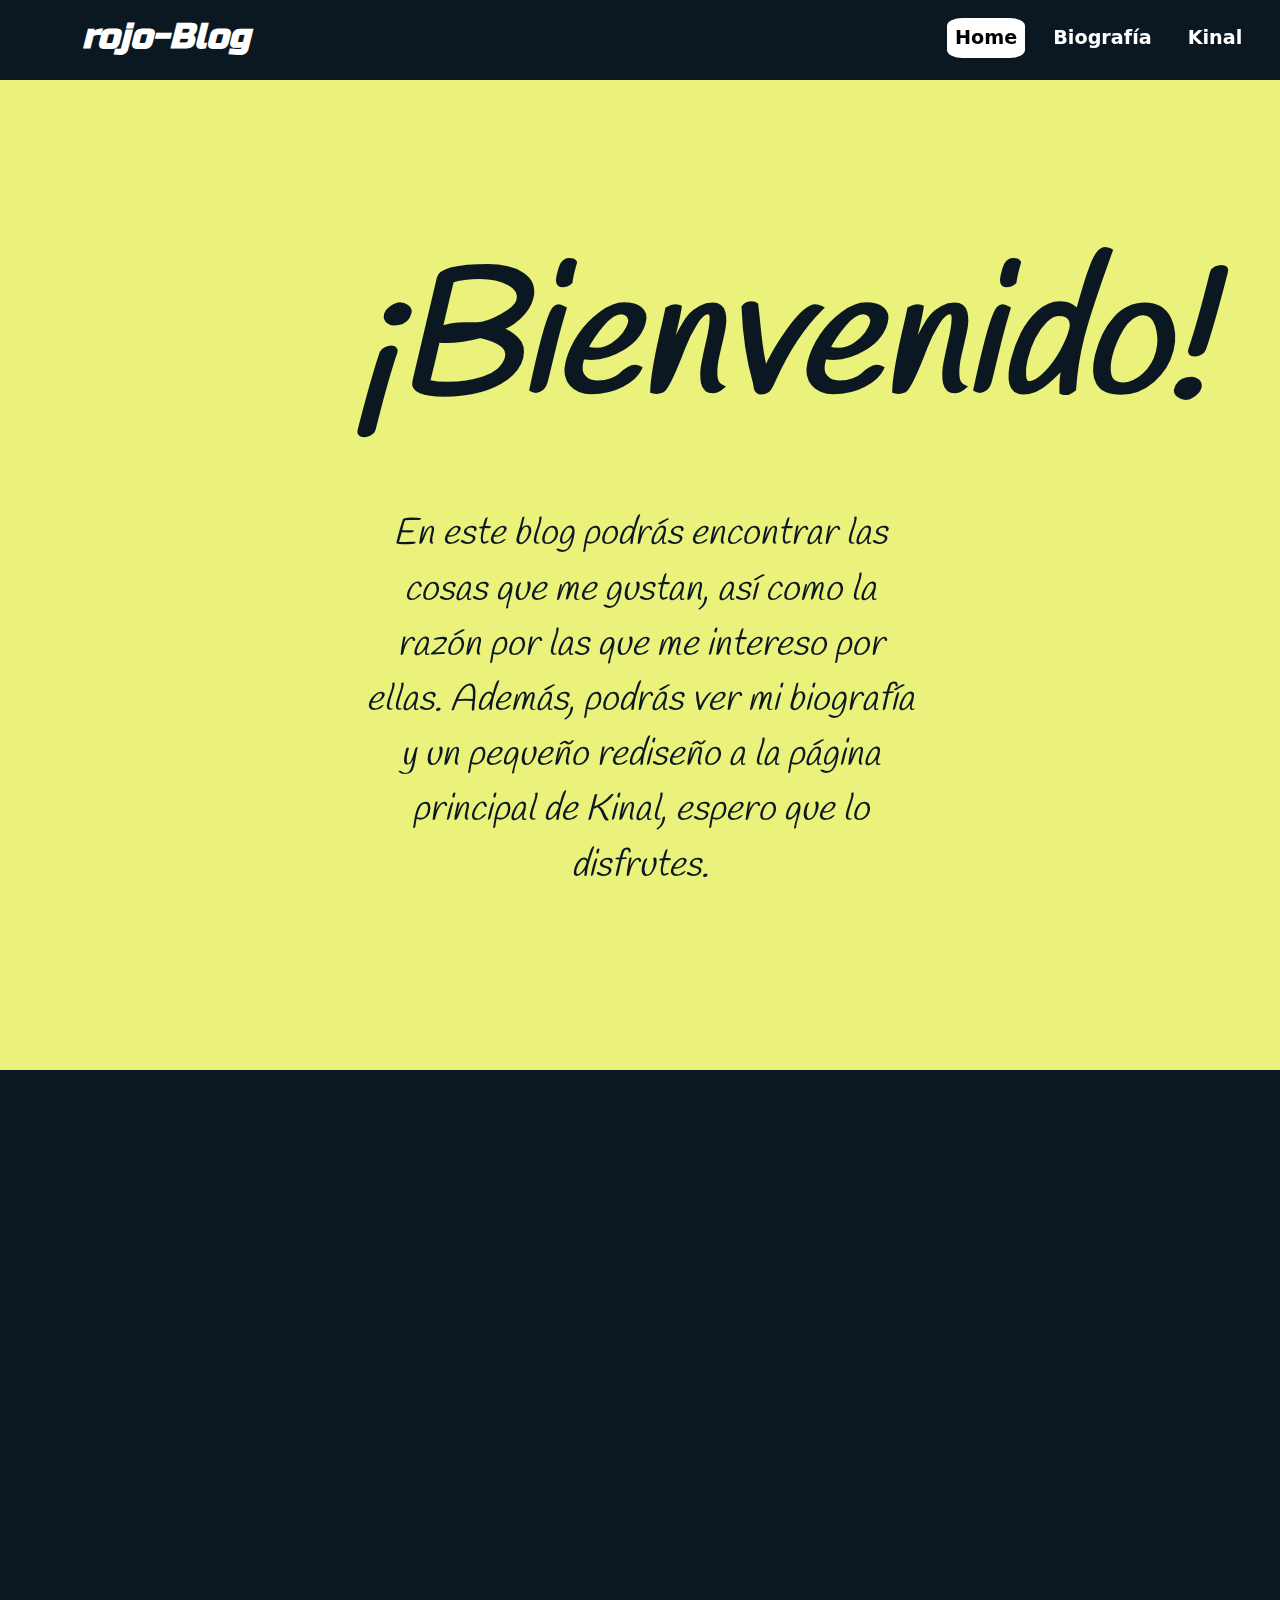
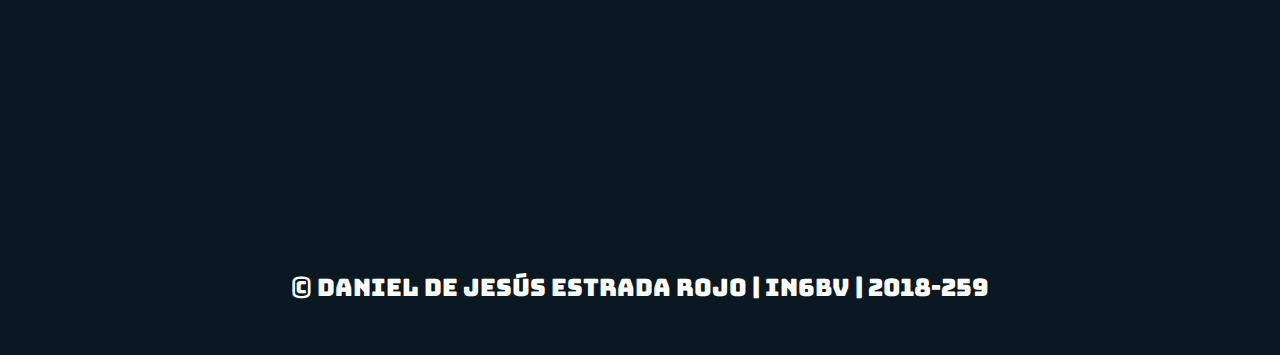
<file: index.html>
<!DOCTYPE html>
<html lang="es">

<head>
    <meta charset="UTF-8">
    <meta http-equiv="X-UA-Compatible" content="IE=edge">
    <meta name="viewport" content="width=device-width, initial-scale=1.0">
    <title>rojoBlog</title>
    <!--Hoja de estilos de bootstrap-->
    <link rel="stylesheet" href="./css/bootstrap.css">
    <!--Hoja de estilos para el index-->
    <link rel="stylesheet" href="./css/index.css">
    <!--CDN de librería aos para animaciones-->
    <link href="https://unpkg.com/aos@2.3.1/dist/aos.css" rel="stylesheet">
</head>

<body>
    <!--Cabecera que contiene el logo y el navbar-->
    <header class="header" data-aos="fade-down" data-aos-duration="700">
        <div class="container">
            <div class="row">
                <!--Logo-->
                <div class="col">
                    <h1 class="logo">rojo-Blog</h1>
                </div>
                <!--Navbar de Bootstrap-->
                <div class="col"  >
                    <nav class="navbar sticky-top navbar-expand-lg">
                        <div class="container-fluid">
                            <button class="navbar-toggler" type="button" data-bs-toggle="collapse"
                                data-bs-target="#navbarNav" aria-controls="navbarNav" aria-expanded="false"
                                aria-label="Toggle navigation">
                                <span class="navbar-toggler-icon"></span>
                            </button>
                            <div class="collapse navbar-collapse" id="navbarNav">

                                <ul class="navbar-nav">
                                    <li class="nav-item">
                                        <a class="nav-link active" aria-current="page" href="./index.html">Home</a>
                                    </li>
                                    <li class="nav-item">
                                        <a class="nav-link" href="biografia.html">Biografía</a>
                                    </li>
                                    <li class="nav-item">
                                        <a class="nav-link" href="kinal.html">Kinal</a>
                                    </li>
                                </ul>
                            </div>
                        </div>
                    </nav>
                </div>
            </div>
        </div>
    </header>
    <!--Sección de bienvenida principal.-->
    <div class="container-fluid">
        <div class="row">
            <section class="hero1">
                <!--Hero basado en ejemplos de la documentación de bootstrap-->
                <div class="position-relative overflow-hidden p-3 p-md-5
                        m-md-3 text-center ">
                    <div class="col-md-7 p-lg-5 mx-auto my-5">
                        <h1 class="display-4 " data-aos="fade-right" data-aos-duration="700">¡Bienvenido!</h1>
                        <p class="lead fw-normal" data-aos="fade-left" data-aos-duration="700">En este blog podrás
                            encontrar las cosas que me gustan, así como la
                            razón por las que me intereso por ellas. Además,
                            podrás ver mi biografía y un pequeño
                            rediseño a la página principal de Kinal, espero
                            que lo disfrutes.</p>
                    </div>
                    <div class="product-device shadow-sm d-none d-md-block"></div>
                    <div class="product-device product-device-2 shadow-sm
                            d-none d-md-block"></div>
                </div>
            </section>
        </div>
    </div>
    <!--Primera sección de cosas que me gustan haciendo uso de cards de bootstrap-->
    <div class="container-fluid">
        <div class="row">
            <section class="hero2">
                <!--Al usar 2 cards para toda la sección le asigné un col-6 para que sea igual el espacio de ambas columnas-->
                <div class="col-6 columna">
                    <!--Primera tarjeta-->
                    <div class="card mb-3" data-aos="flip-up" data-aos-duration="1000">
                            <div class=" row g-0">
                        <div class="col-md-4">
                            <img src="images/cubo.jpeg" class="img-fluid
                                        rounded-3 img-card imagen" alt="...">
                        </div>
                        <div class="col-md-8">
                            <div class="card-body">
                                <h5 class="card-title">SpeedCubing</h5>
                                <p class="card-text">Los cubos rubik
                                    forman parte de mi vida
                                    prácticamente desde mi
                                    primer año en kinal, 2018, que fue
                                    en cuando descubrí lo entretenido y
                                    adictivo que
                                    puede llegar a ser resolver el mismo
                                    puzzle una y otra vez, enfocándose
                                    en aprender
                                    nuevos métodos, algoritmos y
                                    descubriendo nuevas clases de
                                    puzzles del mismo tipo.
                                    Sin duda alguna ha sido algo muy
                                    importante en mi vida y me ha
                                    ayudado en muchos
                                    momentos de aburrimiento.
                                    Actualmente le dedico tiempo de
                                    camino al colegio, un
                                    aproximado de una hora al día.</p>
                                <br>
                                <p class="card-text">Siempre me ha
                                    llamado la atención mejorar mi
                                    tiempo con el método
                                    que conozco, esto lo hace más
                                    entretenido.</p>
                                <p class="card-text"><small class="text-muted">19/01/2023 -
                                        Daniel Rojo</small></p>
                            </div>
                        </div>
                    </div>
                </div>
        </div>
        <div class="col-6 columna">
            <!--Segunda tarjeta-->
            <div class="card mb-3" data-aos="flip-down" data-aos-duration="1000">
                <div class="row g-0">
                    <div class="col-md-4">
                        <img src="images/cultura.jpeg" class="img-fluid rounded-start imagen" id="cultura" alt="...">
                    </div>
                    <div class="col-md-8">
                        <div class="card-body">
                            <h5 class="card-title">Cultura Japonesa</h5>
                            <p class="card-text">Durante la pandemia
                                le dí una oportunidad a los
                                productos comerciales
                                japoneses como el manga, las series
                                de anime y también la cultura como
                                tal. Me dejó
                                bastante impresionado como un país
                                luego de un suceso como el de las ya
                                conocidas bombas
                                atómicas pudo levantarse de tal
                                manera hasta convertirse en una
                                potencia mundial. Cada
                                fin de semana procuro seguir
                                aprendiendo sobre el idioma japonés.</p>
                            <br>
                            <p class="card-text"> Los valores que se
                                enseñan y se practican en Japón
                                están a un nivel
                                completamente distinto del que se
                                tiene de este lado del mundo, cada
                                día intento
                                aprender a incorporar estas
                                características a mi vida personal.
                            </p>
                            <p class="card-text"><small class="text-muted">19/01/2023 -
                                    Daniel Rojo</small></p>
                        </div>
                    </div>
                </div>
            </div>
        </div>
        </section>
        <!--Segunda sección de cosas que me gustan usando otra card de bootstrap-->
        <div class="container-fluid">
            <div class="row">
                <section id="hero3">
                    <!--Al ser solo una tarjeta en esta sección, hago uso de un col-12 para que ocupe la totalidad de la fila.-->
                    <div class="col-12">
                        <!--Card grande-->
                        <div class="card mb-3 big-card software-card" data-aos="zoom-in" data-aos-duration="800">
                            <div class="row g-0">
                                <div class="col-md-4">
                                    <img src="images/computacion.jpeg" class="img-fluid rounded-start imagen"
                                        id="computacion" alt="...">
                                </div>
                                <div class="col-md-8">
                                    <div class="card-body">
                                        <h5 class="card-title">Software
                                            y Hardware</h5>
                                        <br>
                                        <p class="card-text
                                                    software-text">Desde que
                                            tengo memoria, me llamaron
                                            la atención las
                                            computadoras, el saber como
                                            funcionaban o el alcance que
                                            podrían tener en el futuro.
                                            Tanto la parte de hardware
                                            como la de software se me
                                            hace sumamente interesante y
                                            debido a esto elegí la
                                            carrera que estoy cursando
                                            en este momento.</p>
                                        <br>
                                        <p class="card-text
                                                    software-text">
                                            El hardware es la parte más
                                            vistosa en sí de una
                                            máquina, existen tantas
                                            torres, tantas tarjetas
                                            gráficas, tantos componentes
                                            que pueden crear un ensamble
                                            único. Canales de YouTube
                                            como el de <a href="https://www.youtube.com/@NateGentile7"
                                                target="_blank">Nate
                                                Gentile</a> me han
                                            enseñado muchas de las
                                            funcionalidades de cada
                                            componente que conforma una
                                            computadora y me hacen estar
                                            enterado de las novedades
                                            que hay en este mundo del
                                            hardware.
                                        </p>
                                        <br>
                                        <p class="card-text
                                                    software-text"> Por otra
                                            parte tenemos al software,
                                            que es la respuesta a mi
                                            pregunta sobre el
                                            funcionamiento de las
                                            computadoras, el aprender
                                            sobre sistemas operativos,
                                            lenguajes de programación,
                                            redes entre muchas otras
                                            partes esenciales del
                                            software provocaron una
                                            curiosidad que hoy en día
                                            sigue y sigue creciendo.
                                            Todo lo que sé me ha hecho
                                            darme cuenta que en realidad
                                            elegí bien mi carrera y me
                                            motiva a seguir aprendiendo
                                            día con día sobre la
                                            tecnología y las nuevas
                                            formas en las que se
                                            presenta en nuestras vidas.
                                        </p>
                                        <p class="card-text"><small class="text-muted">20/01/2023
                                                - Daniel Rojo</small></p>
                                    </div>
                                </div>
                            </div>
                        </div>
                    </div>
                </section>
            </div>
        </div>
        <!--Tercera sección de cosas que me gustan utilizando cards de bootstrap-->
        <div class="container-fluid">
            <div class="row">
                <section class="hero2">
                    <!--Al usar 2 cards para toda la sección le asigné un col-6 para que sea igual el espacio de ambas columnas-->
                    <div class="col-6 columna">
                        <!--Primera tarjeta-->
                        <div class="card mb-3" data-aos="flip-down" data-aos-duration="1000">
                                    <div class=" row g-0">
                            <div class="col-md-4">
                                <img src="images/csgo.png" class="img-fluid
                                                rounded-3 img-multiplayer imagen" alt="...">
                            </div>
                            <div class="col-md-8">
                                <div class="card-body">
                                    <h5 class="card-title">Videojuegos Multijugador</h5>
                                    <br>
                                    <p class="card-text">Los videojuegos siempre han formado parte importante de mi
                                        vida, me entretienen y me gusta poder mejorar mis habilidades y compararlas con
                                        la de otras personas a jugar en línea. Soy una persona muy competitiva y debido
                                        a esto juegos como <a href="https://playvalorant.com/en-us/">VALORANT</a> y como
                                        <a
                                            href="https://store.steampowered.com/app/730/CounterStrike_Global_Offensive/">CSGO</a>
                                        me han acompañado durante los ultimos años. Actualmente juego más a CSGO debido
                                        a limitaciones de hardware.
                                    </p>
                                    <br>
                                    <p class="card-text">Además también otros juegos como <a
                                            href="https://osu.ppy.sh/home">Osu!</a> también me gustan a pesar de no ser
                                        en su totalidad un multijugador. En la pandemia sobre todo se volvieron un
                                        pasatiempo bastante recurrente en mi vida.</p>
                                    <p class="card-text"><small class="text-muted">21/01/2023 -
                                            Daniel Rojo</small></p>
                                </div>
                            </div>
                        </div>
                    </div>
            </div>
            <div class="col-6 columna">
                <!--Segunda tarjeta-->
                <div class="card mb-3" data-aos="flip-up" data-aos-duration="1000">
                    <div class="row g-0">
                        <div class="col-md-4">
                            <img src="images/music.jpeg" class="img-fluid rounded-start imagen" id="musica"
                                alt="...">
                        </div>
                        <div class="col-md-8">
                            <div class="card-body">
                                <h5 class="card-title">Música</h5>
                                <p class="card-text">Sin música el mundo no sería igual, mis gustos musicales siempre
                                    han sido muy variados, yendo desde el rock y el metal hasta el rap y el pop. Como
                                    cualquier persona que conozco tengo una banda favorita que es <a
                                        href="https://www.youtube.com/channel/UCaisXKBdNOYqGr2qOXCLchQ">Iron Maiden</a>
                                    A la que escucho con gran frecuencia incluso al momento de estar realizando mis
                                    deberes. Muchas veces la música puede motivarnos o acompañarnos según el sentimiento
                                    en el que estemos envueltos en ese momento.</p>
                                <br>
                                <p class="card-text"> Me gustaría aprender sobre algún instrumento como el piano o la
                                    batería más adelante, en mi opninión son de los instrumentos con más versatilidad y
                                    formas de expresar distintos sentimientos.
                                </p>
                                <p class="card-text"><small class="text-muted">21/01/2023 -
                                        Daniel Rojo</small></p>
                            </div>
                        </div>
                    </div>
                </div>
            </div>
            </section>
        </div>
    </div>
    </div>
    </div>
    <div class="container-fluid pie-pagina">
        <div class="row">
            <footer class="pie-pagina">
                <p>&copy; Daniel de Jesús Estrada Rojo | IN6BV | 2018-259</p>
            </footer>
        </div>
    </div>

    <!--Script de Bootstrap-->
    <script src="./js/bootstrap.js"></script>
    <!--CDN de Javascript para agregar las animaciones de aos-->
    <script src="https://unpkg.com/aos@2.3.1/dist/aos.js"></script>
    <!--Inicialización de aos para animaciones-->
    <script>
        AOS.init();
      </script>
</body>

</html>
</file>
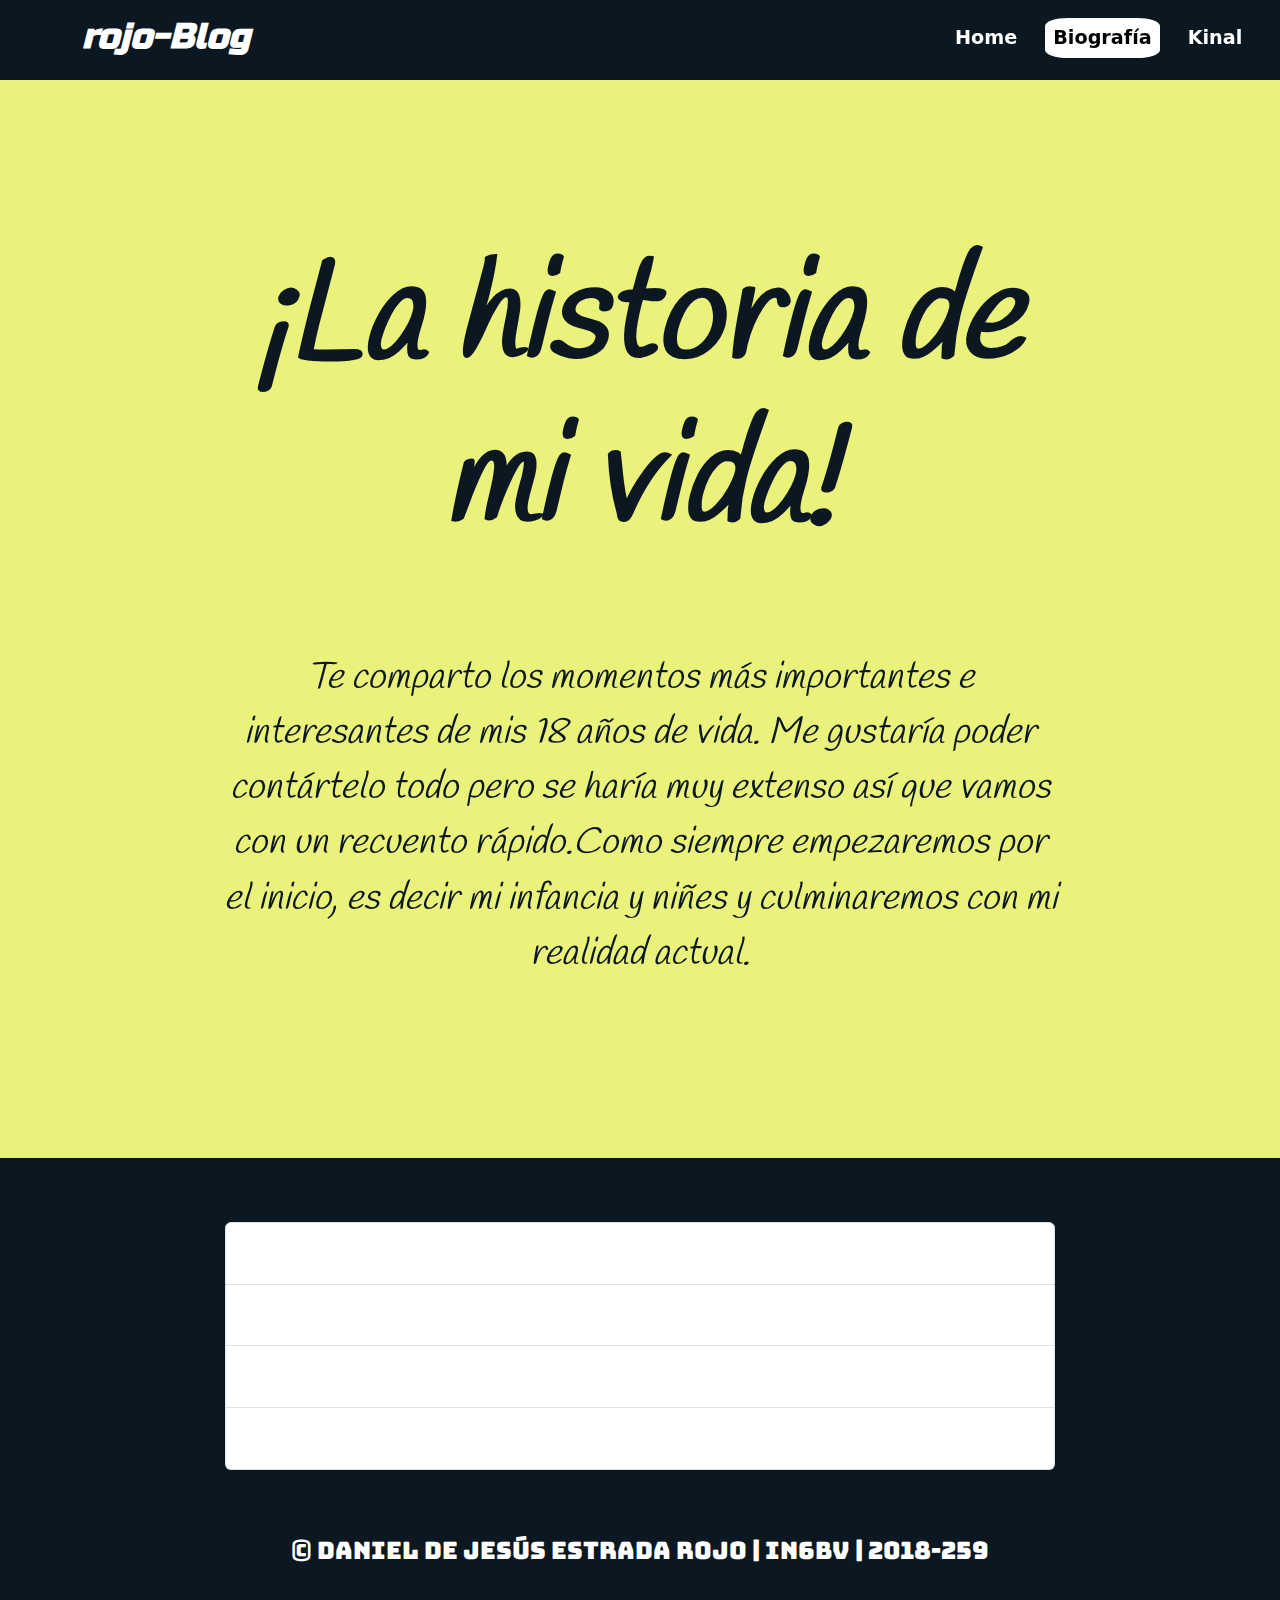
<file: biografia.html>
<!DOCTYPE html>
<html lang="es">

<head>
    <meta charset="UTF-8">
    <meta http-equiv="X-UA-Compatible" content="IE=edge">
    <meta name="viewport" content="width=device-width, initial-scale=1.0">
    <title>Autobiografía - rojoBlog</title>
    <!--Hoja de estilos de bootstrap-->
    <link rel="stylesheet" href="./css/bootstrap.css">
    <!--Hoja de estilos para el index-->
    <link rel="stylesheet" href="./css/index.css">
    <!--CDN de librería aos para animaciones-->
    <link href="https://unpkg.com/aos@2.3.1/dist/aos.css" rel="stylesheet">
</head>

<body>
    <header class="header" data-aos="fade-down" data-aos-duration="700">
        <div class="container">
            <div class="row">
                <!--Logo-->
                <div class="col">
                    <h1 class="logo">rojo-Blog</h1>
                </div>
                <!--Navbar de Bootstrap-->
                <div class="col">
                    <nav class="navbar sticky-top navbar-expand-lg">
                        <div class="container-fluid">
                            <button class="navbar-toggler" type="button" data-bs-toggle="collapse"
                                data-bs-target="#navbarNav" aria-controls="navbarNav" aria-expanded="false"
                                aria-label="Toggle navigation">
                                <span class="navbar-toggler-icon"></span>
                            </button>
                            <div class="collapse navbar-collapse" id="navbarNav">

                                <ul class="navbar-nav">
                                    <li class="nav-item">
                                        <a class="nav-link " aria-current="page" href="index.html">Home</a>
                                    </li>
                                    <li class="nav-item">
                                        <a class="nav-link active" href="biografia.html">Biografía</a>
                                    </li>
                                    <li class="nav-item">
                                        <a class="nav-link" href="kinal.html">Kinal</a>
                                    </li>
                                </ul>
                            </div>
                        </div>
                    </nav>
                </div>
            </div>
        </div>
    </header>

    <div class="container-fluid">
        <div class="row">
            <section class="hero1 hero-bio">
                <!--Hero basado en ejemplos de la documentación de bootstrap-->
                <div class="position-relative overflow-hidden p-3 p-md-5
                        m-md-3 text-center ">
                    <div class="col-md-10 p-lg-5 mx-auto my-5">
                        <h1 class="display-2 " data-aos="fade-right" data-aos-duration="700">¡La historia de mi vida!
                        </h1>
                        <p class="lead fw-normal" data-aos="fade-left" data-aos-duration="700">Te comparto los momentos
                            más importantes e interesantes de mis 18 años de vida. Me gustaría poder contártelo todo
                            pero se haría muy extenso así que vamos con un recuento rápido.Como siempre empezaremos por
                            el inicio, es decir mi infancia y niñes y culminaremos con mi realidad actual.</p>
                    </div>
                    <div class="product-device shadow-sm d-none d-md-block"></div>
                    <div class="product-device product-device-2 shadow-sm
                            d-none d-md-block"></div>
                </div>
            </section>
        </div>
    </div>

    <div class="container-fluid" id="autobiografia">
        <div class="row align-items-center">
            <!--Acordion-->
            <div class="offset-lg-2 col-lg-8" >
                <div class="accordion" id="accordionExample">
                    <div class="accordion-item">
                      <h2 class="accordion-header" id="headingOne">
                        <button class="accordion-button collapsed" type="button" data-bs-toggle="collapse" data-bs-target="#collapseOne" aria-expanded="false" aria-controls="collapseOne" data-aos="fade-right" data-aos-duration="2000">
                          Primeros años de vida (0-4)
                        </button>
                      </h2>
                      <div id="collapseOne" class="accordion-collapse collapse" aria-labelledby="headingOne" data-bs-parent="#accordionExample">
                        <div class="accordion-body">
                          <strong>Nací el 5 de Diciembre de 2004.</strong> En el Instituto Guatemalteco de Seguridad Social (IGGS) ubicado en la Zona 6. Durante mis primeros 2 años de vida, permanecí junto a mis padres y mis dos hermanos mayores, Raul y David, quienes desde siempre han sido para mi una figura paterna y un apoyo bastante grande en mi vida. <br>Por las circunstancias que se estaban dando en la familia mientras yo tenía 2 años se decidió que junto a mi mamá, Sally, y mis hermanos viviríamos en una zona distinta al de mi papá. Esto sin duda fue un cambio bastante grande, del que yo no tengo memoria debido a mi corta edad. Mi hermano mayor fue quien por muchos años se hizo cargo de nosotros para poder brindarnos el pan diario y todas las necesidades básicas. <br> A los 4 años de edad ingresé a la Escuela Oficial de Párvulos Federico Froebel, en donde aprendería como cualquier niño lo más básico que se necesita para llegar a la primaria.
                        </div>
                      </div>
                    </div>
                    <div class="accordion-item">
                      <h2 class="accordion-header" id="headingTwo">
                        <button class="accordion-button collapsed" type="button" data-bs-toggle="collapse" data-bs-target="#collapseTwo" aria-expanded="false" aria-controls="collapseTwo" data-aos="fade-left" data-aos-duration="2000"> 
                          Niñez y preadolescencia (5-12)
                        </button>
                      </h2>
                      <div id="collapseTwo" class="accordion-collapse collapse" aria-labelledby="headingTwo" data-bs-parent="#accordionExample">
                        <div class="accordion-body">
                          Este es uno de los periodos que más recuerdo de mi vida, debido a qué fue donde conocí a muchos de los que hoy en día siguen siendo amigos cercanos y de confianza. También porque en esta etapa descubriría mi afición por el ajedrez la cual me llevo incluso a participar en un torneo intercolegial en el cual conseguí el tercer lugar. Mis estudios de primaria los realicé en la Escuela Oficial Urbana Mixta José Francisco de Cordoba. <br> En cuanto a rendimiento académico siempre me fue bien y pude aprovechar las oportunidades para aprender lo necesario. En ese establecimiento fue donde comencé a notar que mi personalidad era demasiado introvertida y que debía comenzar a cambiar por mi propio bien, y fue entonces cuando comencé a hacer pequeños cambios en mi forma de ser que me llevaron a tener bastantes amigos y que se me conociera por ser alguien capaz de trabajar en equipo y de llevarse bien con los demás. <br> En cuanto al ámbito familiar la situación fue dura, nunca nos faltó lo necesario, pero si fue un lapso de tiempo durante el cual nos encontrábamos en una inestabilidad económica. Seguía siendo mi hermano mayor quien aportaba el dinero a la casa, mientras mi hermano mediano estaba estudiando la carrera de informática en Kinal. Donde posteriormente se graduaría y comenzaría a ser un segundo pilar para el hogar en cuanto a economía se refiere.
                        </div>
                      </div>
                    </div>
                    <div class="accordion-item">
                      <h2 class="accordion-header" id="headingThree">
                        <button class="accordion-button collapsed" type="button" data-bs-toggle="collapse" data-bs-target="#collapseThree" aria-expanded="false" aria-controls="collapseThree" data-aos="fade-right" data-aos-duration="2000">
                          Adolescencia (13 - 15)
                        </button>
                      </h2>
                      <div id="collapseThree" class="accordion-collapse collapse" aria-labelledby="headingThree" data-bs-parent="#accordionExample">
                        <div class="accordion-body">
                            En esta edad fue cuando entré en <strong>Kinal</strong> para primero básico. Comencé a adaptarme al hecho de lo estricto y también de que fuera un centro educativo solo para varones. Al principio adaptarse es un poco complicado debido a la diferencia que existe en el nivel de educación pero uno se va acostumbrando. Kinal sin duda alguna cambió mi vida y las de las personas que me rodean ya que a través de la educación y de las metas comencé a vivir valores que antes no hubiera imaginado que aplicaría a mi vida diaria. Durante segundo básico, cuando tenía 14 años de edad, comencé con mi catequesis de confirmación que sin duda fue un antes y un después en mi vida, por las personas que conocí y por mi propio encuentro con Dios. <br>
                            Académicamente la verdad no me fue nada mal, siempre aprobaba los cursos y tenía unas notas bastante decentes, tanto fue así que en primero y en segundo básico sería seleccionado para competir en la Olimpiada Nacional de Ciencias de la USAC, reprensentando a Kinal, la experiencia que obtuve no tiene precio y se podría decir que fue algo que marcó un antes y un después en mi vida y haría que me conocieran un poco más en el colegio.
                            <br>
                            En cuanto al ambiente en el hogar fue mejorando bastante, debido al trabajo de mi hermano mayor y de mi hermano mediano quien ya se estaba posicionando como un gran desarrolador. La situación fue para mejor en todo momento y nunca volvimos a la inestabilidad que teníamos en los años anteriores.
                        </div>
                      </div>
                    </div>
                    <div class="accordion-item">
                        <h2 class="accordion-header" id="headingFour">
                          <button class="accordion-button collapsed" type="button" data-bs-toggle="collapse" data-bs-target="#collapseFour" aria-expanded="false" aria-controls="collapseFour" data-aos="fade-left" data-aos-duration="2000">
                            Actualidad (16-18)
                          </button>
                        </h2>
                        <div id="collapseFour" class="accordion-collapse collapse" aria-labelledby="headingFour" data-bs-parent="#accordionExample">
                          <div class="accordion-body">
                            Decidí estudiar en Kinal la carrera técnica de <strong>perito en computación,</strong>  debido a mis gustos por las computadoras, el hardware y el software. Lastimosamente durante el primer año aún se vivía el auge del <strong>Covid-19,</strong> que estaba cobrando vidas a montones en el país y por lo tanto mi primer y la mitad de segundo año de carrera tuvieron que ser en línea. Pienso que si hubiese sido presencial hubiera adquirido más conociemientos de los que tengo actualmente. <br>Con ayuda de los profesores y compañeros logré aprender y comprender muchos conceptos esenciales para la carrera como lo es la lógica de programación que es indispensable. Recuerdo con especial cariño mi <strong>primer proyecto final de bimestre,</strong>  que fue realizado haciendo uso del lenguaje de programación Java, consistía en hacer cruds y tener distintos roles para una tienda de ropa. Fue la primera vez que pasé una semana metido en el mismo proyecto buscandole soluciones a los problemas así como formas de hacer que la interfaz no fuera desagradable para el usuario. Desde mi punto de vista la parte más difícil del desarrollo de software son las validaciones para que el programa pueda correr sin errores, ya que tenemos que anticiparnos a las posibles acciones del usuario. <br> <br>
                            Actualmente me encuentro en mi último año de carrera, con todo el ánimo de seguir adelante y de darlo todo para poder graduarme y conseguir una buena plaza laboral para comenzar a generar ingresos y ayudar a mi familia. Epero aprender mucho este año y llevarme un bonito recuerdo de cuando estudié durante 6 años en Kinal.
                          </div>
                        </div>
                      </div>
                  </div>
            </div>
        </div>

        <div class="container-fluid pie-pagina-autobiografia">
            <div class="row">
                <footer>
                    <p>&copy; Daniel de Jesús Estrada Rojo | IN6BV | 2018-259</p>
                </footer>
            </div>
        </div>

        <!--Script de Bootstrap-->
        <script src="./js/bootstrap.js"></script>
        <!--CDN de Javascript para agregar las animaciones de aos-->
        <script src="https://unpkg.com/aos@2.3.1/dist/aos.js"></script>
        <!--Inicialización de aos para animaciones-->
        <script>
            AOS.init();
        </script>
</body>

</html>
</file>
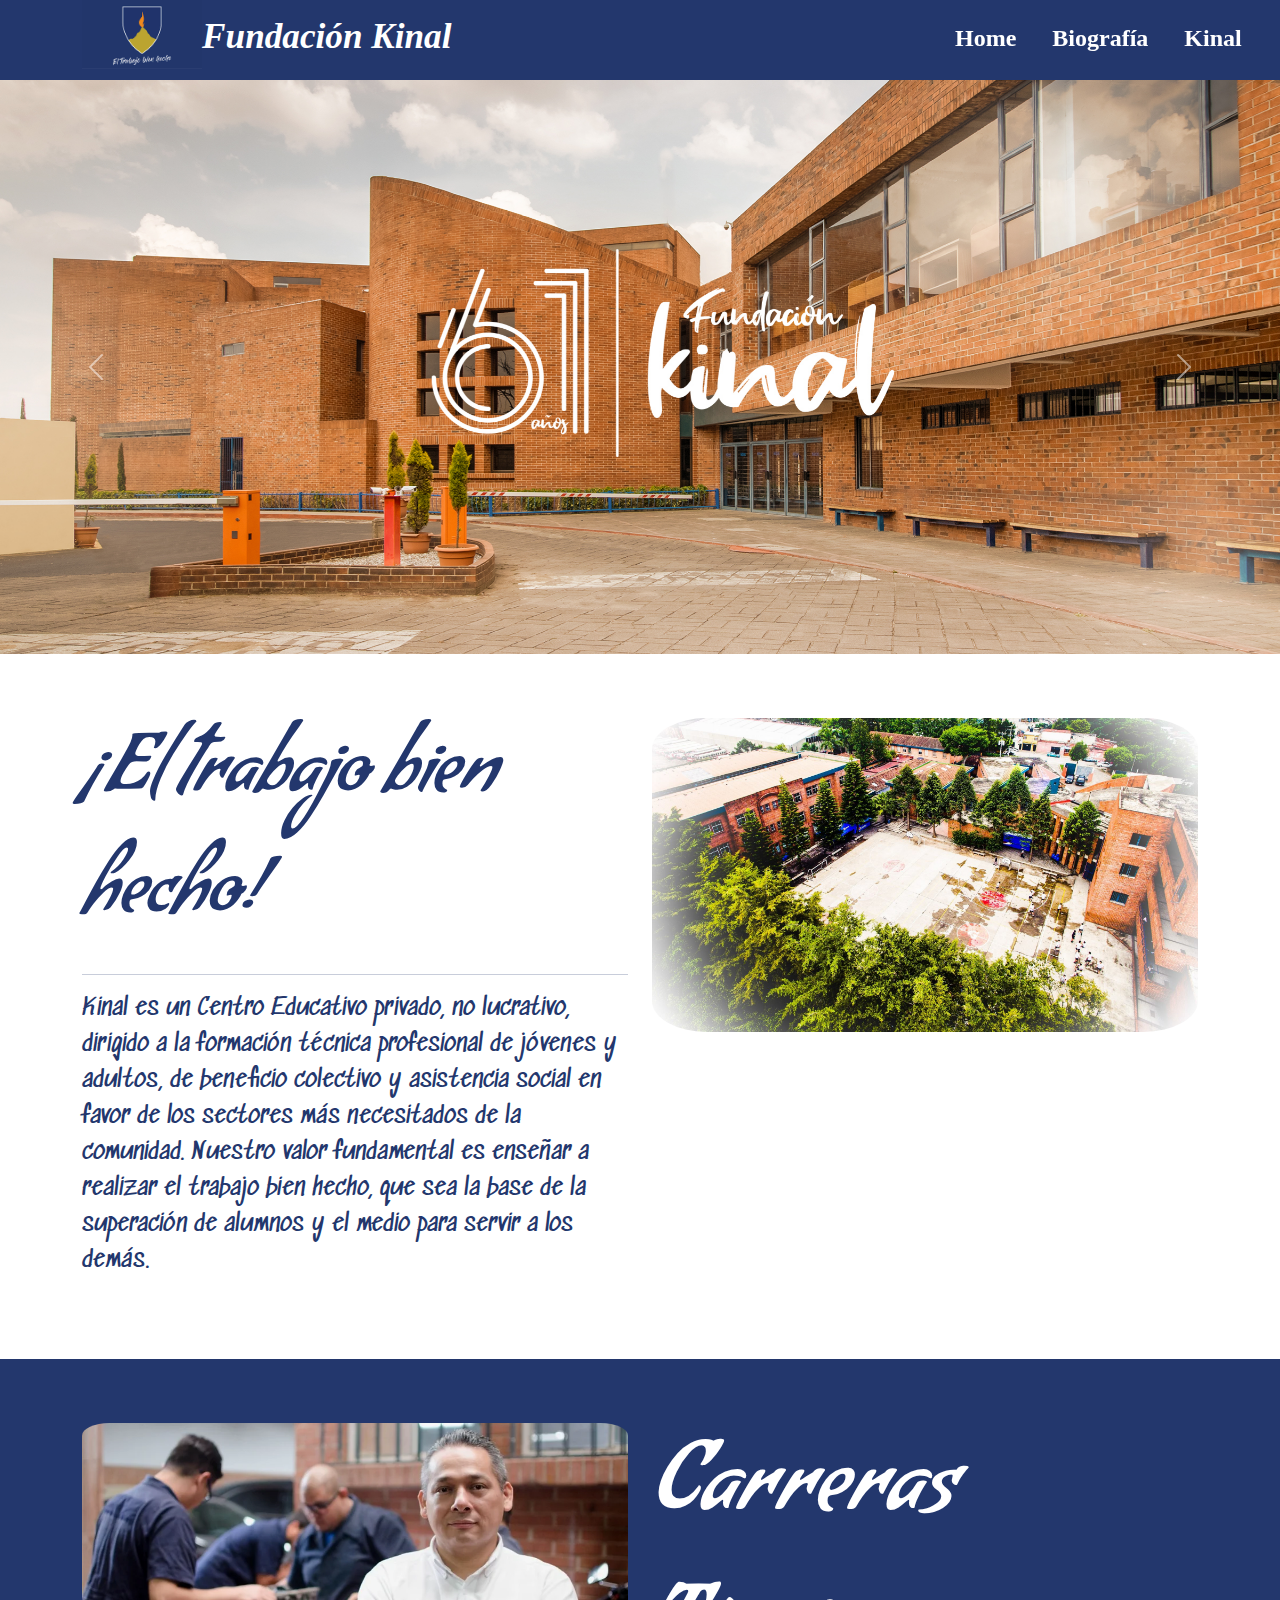
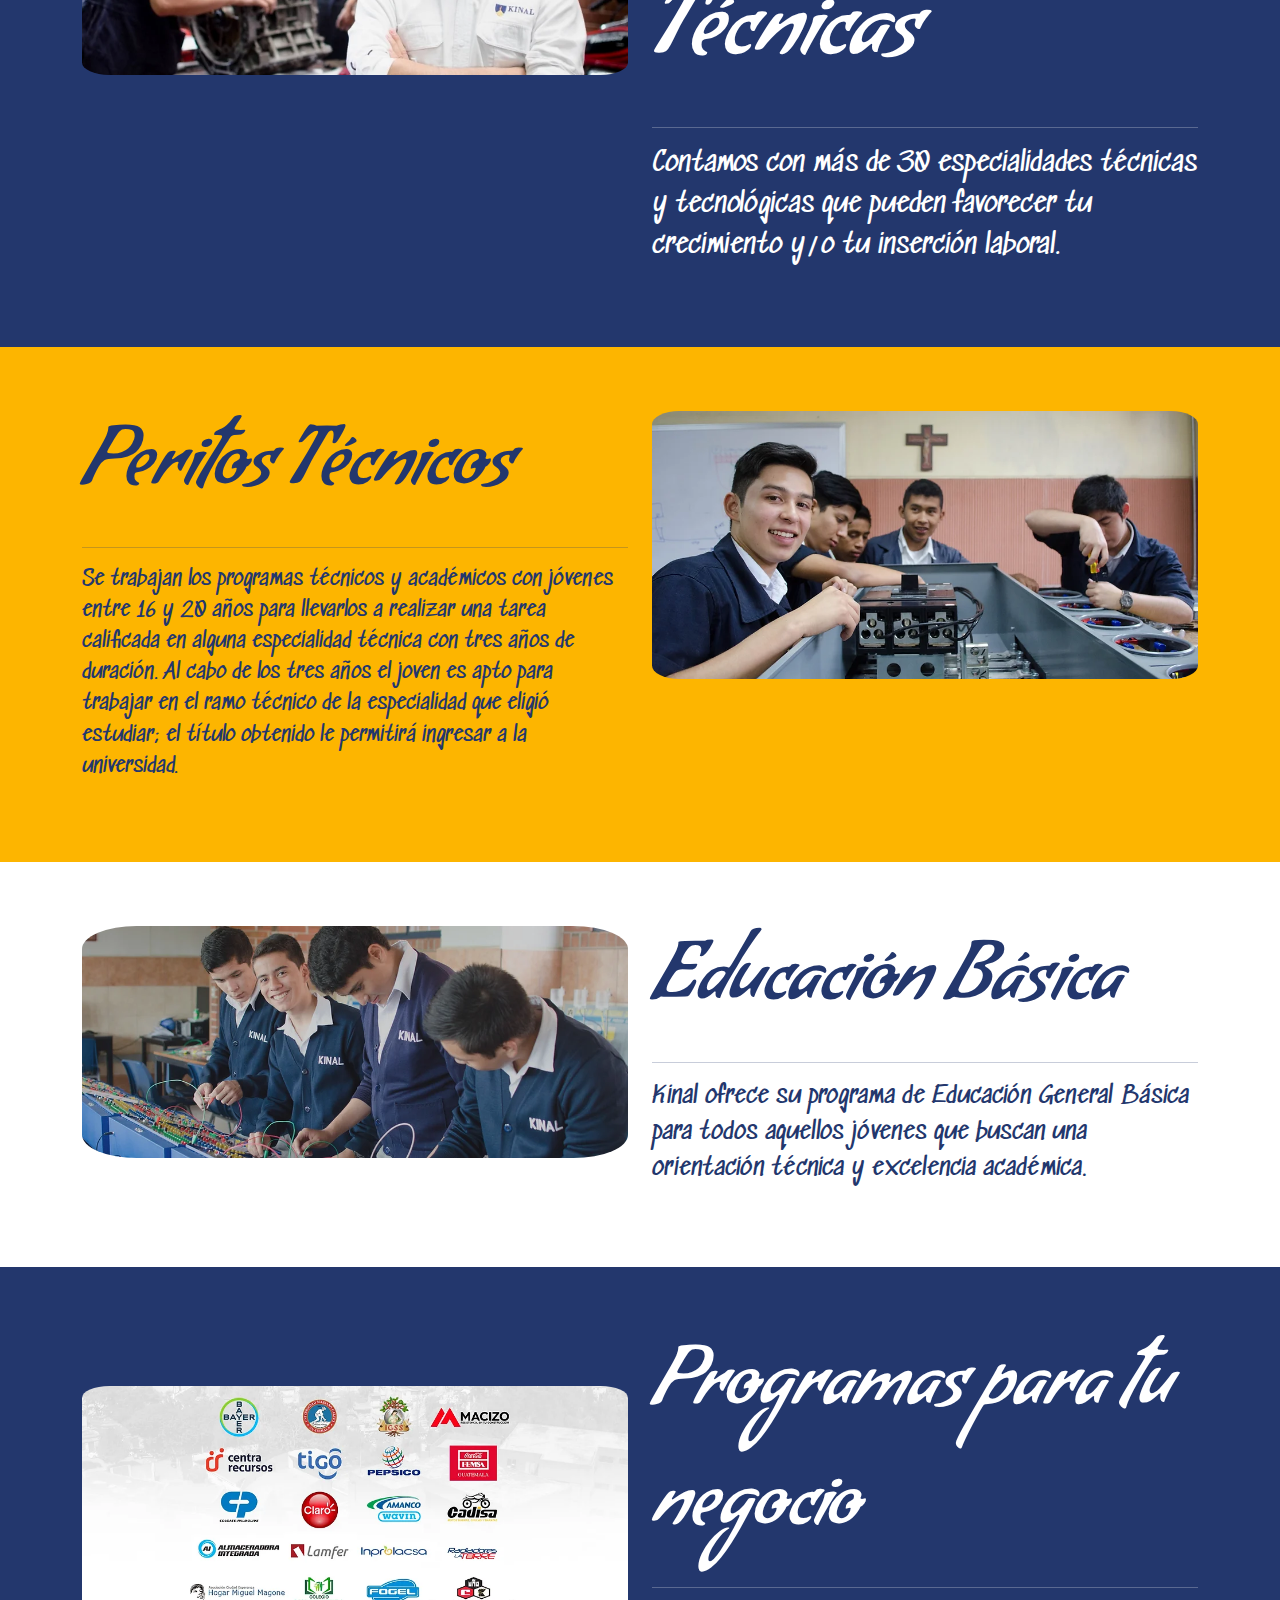
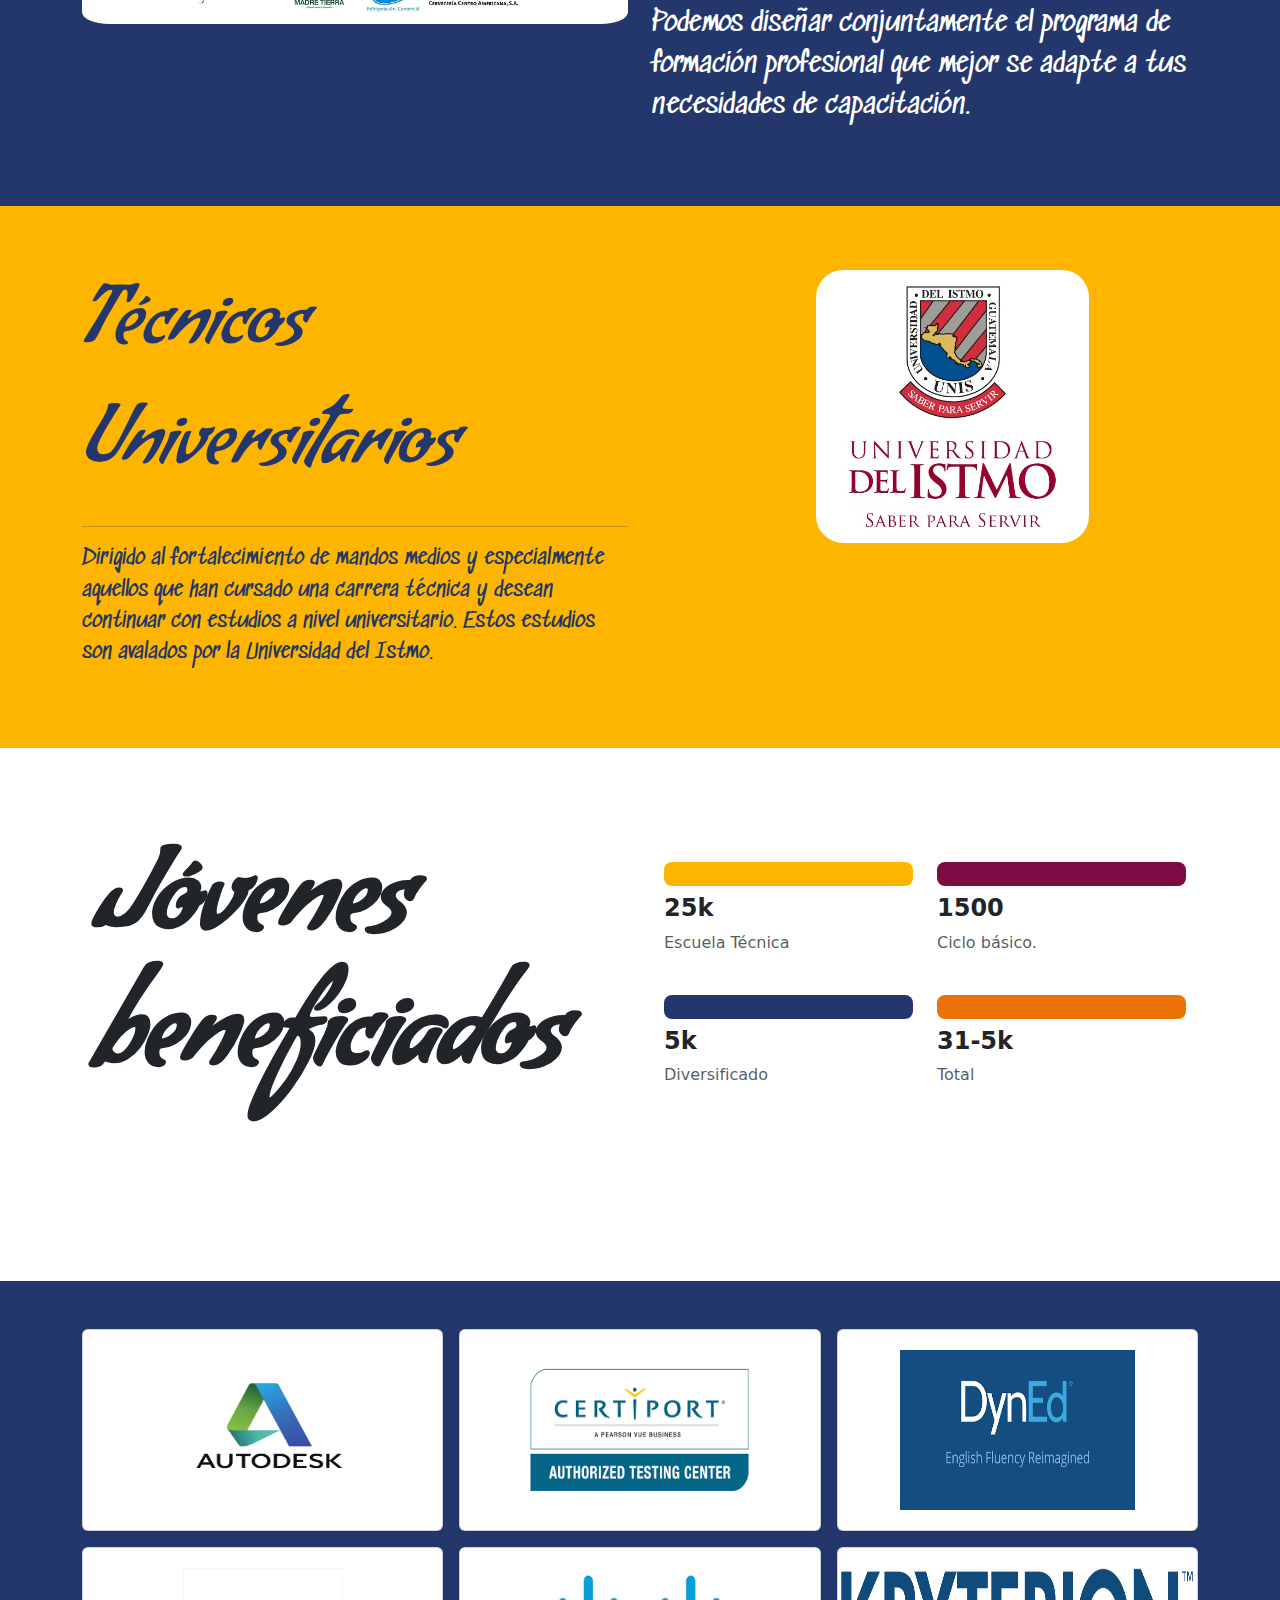
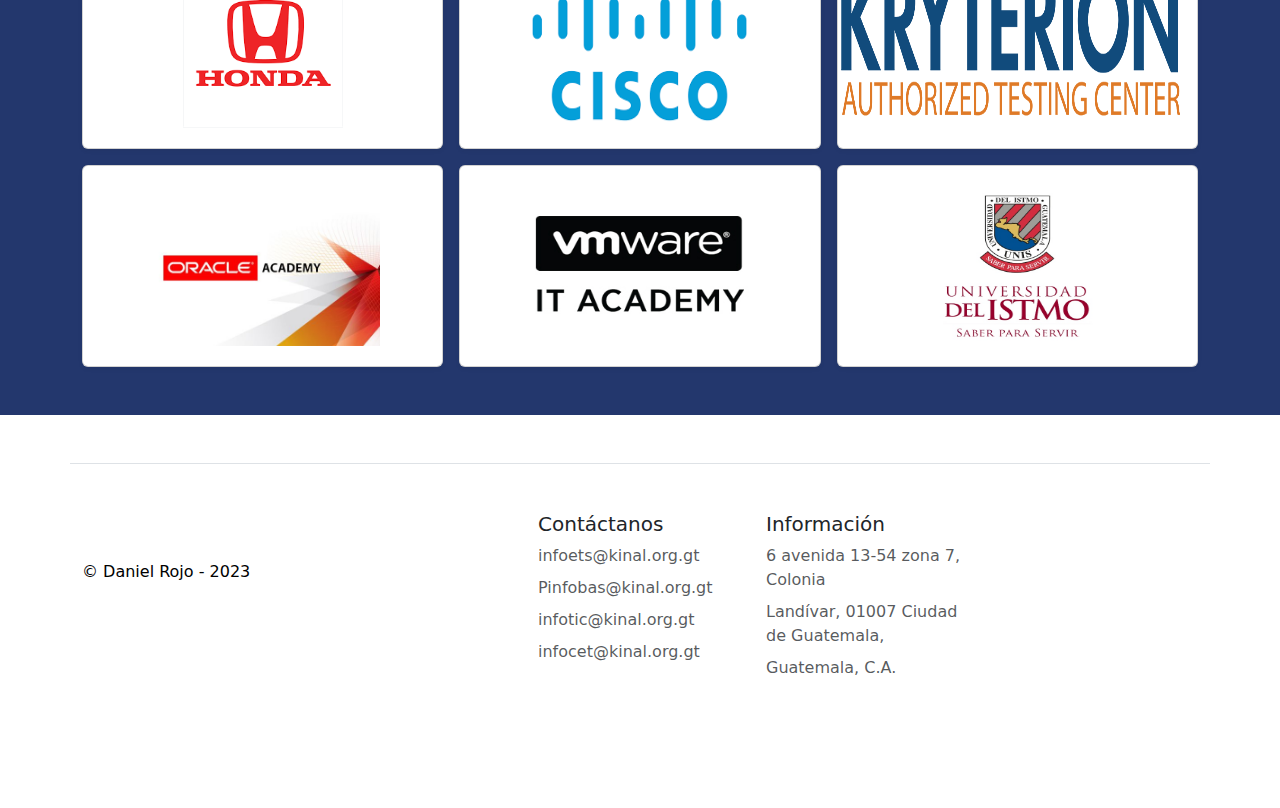
<file: kinal.html>
<!DOCTYPE html>
<html lang="es">

<head>
  <meta charset="UTF-8">
  <meta http-equiv="X-UA-Compatible" content="IE=edge">
  <meta name="viewport" content="width=device-width, initial-scale=1.0">
  <title>Fundación Kinal</title>
  <link rel="stylesheet" href="./css/bootstrap.css">
  <link rel="stylesheet" href="./css/kinal.css">
</head>

<body>
  <!--Navbar-->
  <header class="header" data-aos="fade-down" data-aos-duration="700">
    <div class="container">
      <div class="row">
        <!--Logo-->
        <div class="col col-logo">
          <img src="./images/kinal.png" alt="" id="logo-kinal">
          <h1 class="logo">Fundación Kinal</h1>
        </div>
        <!--Navbar de Bootstrap-->
        <div class="col">
          <nav class="navbar sticky-top navbar-expand-lg">
            <div class="container-fluid">
              <button class="navbar-toggler" type="button" data-bs-toggle="collapse" data-bs-target="#navbarNav"
                aria-controls="navbarNav" aria-expanded="false" aria-label="Toggle navigation">
                <span class="navbar-toggler-icon"></span>
              </button>
              <div class="collapse navbar-collapse" id="navbarNav">

                <ul class="navbar-nav">
                  <li class="nav-item">
                    <a class="nav-link" aria-current="page" href="./index.html">Home</a>
                  </li>
                  <li class="nav-item">
                    <a class="nav-link" href="biografia.html">Biografía</a>
                  </li>
                  <li class="nav-item activo">
                    <a class="nav-link " href="kinal.html">Kinal</a>
                  </li>
                </ul>
              </div>
            </div>
          </nav>
        </div>
      </div>
    </div>
  </header>

  <!--Carousel de Bootstrap-->
  <section id="carousel-kinal">
    <div id="carouselExample" class="carousel slide">
      <div class="carousel-inner">
        <div class="carousel-item active">
          <img src="/images/kinal2.jpg" class="d-block w-100 img-carousel" >
        </div>
        <div class="carousel-item">
          <img src="./images/kinal3.png" class="d-block w-100 img-carousel" >
        </div>
      </div>
      <button class="carousel-control-prev" type="button" data-bs-target="#carouselExample" data-bs-slide="prev">
        <span class="carousel-control-prev-icon" aria-hidden="true"></span>
        <span class="visually-hidden">Previous</span>
      </button>
      <button class="carousel-control-next" type="button" data-bs-target="#carouselExample" data-bs-slide="next">
        <span class="carousel-control-next-icon" aria-hidden="true"></span>
        <span class="visually-hidden">Next</span>
      </button>
    </div>
  </section>

  <section class="trabajo-bien-hecho">
    <div class="container">
      <div class="row">
        <div class="col-md-6 align-items-center">
          <div class="detail-box">
            <div class="custom_heading-container">
            </div>
            <p>
              ¡El trabajo bien hecho!
            </p>
            <hr>
            <p id="parrafo-trabajo">
              Kinal es un Centro Educativo privado, no lucrativo, dirigido a la formación técnica profesional de jóvenes y adultos, de beneficio colectivo y asistencia social en favor de los sectores más necesitados de la comunidad.
              Nuestro valor fundamental es enseñar a realizar el trabajo bien hecho, que sea la base de la superación de alumnos y el medio para servir a los demás.
              </p>
            <div>
            </div>
          </div>
        </div>
        <div class="col-md-6 align-items-center">
          <div>
            <img src="/images/kinal4.jpg" alt=""  class="img-trabajo">
          </div>
        </div>
      </div>

    </div>
  </section>

  <section class="carreras-tecnicas">
    <div class="container">
      <div class="row">
        <div class="col-md-6">
          <div>
            <img src="/images/carreras.webp" alt=""  class="img-carreras">
          </div>
        </div>
        <div class="col-md-6">
          <div class="detail-box">
            <div class="custom_heading-container">
            </div>
            <p>
              Carreras Técnicas
            </p>
            <hr>
            <p id="parrafo-carreras">
              Contamos con más de 30 especialidades técnicas y tecnológicas que pueden favorecer tu crecimiento y/o tu inserción laboral.
              </p>
            <div>
            </div>
          </div>
        </div>
        
      </div>

    </div>
  </section>

  <section class="peritos-tecnicos">
    <div class="container">
      <div class="row">
        <div class="col-md-6 align-items-center">
          <div class="detail-box">
            <div class="custom_heading-container">
            </div>
            <p>
              Peritos Técnicos
            </p>
            <hr>
            <p id="parrafo-peritos">
              Se trabajan los programas técnicos y académicos con jóvenes entre 16 y 20 años para llevarlos a realizar una tarea calificada en alguna especialidad técnica con tres años de duración. Al cabo de los tres años el joven es apto para trabajar en el ramo técnico de la especialidad que eligió estudiar; el título obtenido le permitirá ingresar a la universidad.
              </p>
            <div>
            </div>
          </div>
        </div>
        <div class="col-md-6 align-items-center">
          <div>
            <img src="/images/peritos.webp" alt=""  class="img-peritos">
          </div>
        </div>
      </div>

    </div>
  </section>

  <section class="trabajo-bien-hecho">
    <div class="container">
      <div class="row">
        <div class="col-md-6 align-items-center">
          <div>
            <img src="/images/basicos.webp" alt=""  class="img-trabajo">
          </div>
        </div>
        <div class="col-md-6 align-items-center">
          <div class="detail-box">
            <div class="custom_heading-container">
            </div>
            <p>
              Educación Básica
            </p>
            <hr>
            <p id="parrafo-trabajo">
              Kinal ofrece su programa de Educación General Básica para todos aquellos jóvenes que buscan una orientación técnica y excelencia académica.
              </p>
            <div>
            </div>
          </div>
        </div>
        
      </div>

    </div>
  </section>

  <section class="carreras-tecnicas">
    <div class="container">
      <div class="row">
        <div class="col-md-6">
          <div>
            <img src="/images/negocio.webp" alt=""  class="img-negocio">
          </div>
        </div>
        <div class="col-md-6">
          <div class="detail-box">
            <div class="custom_heading-container">
            </div>
            <p id="negocio">
              Programas para tu negocio
            </p>
            <hr>
            <p id="parrafo-carreras">
              Podemos diseñar conjuntamente el programa de formación profesional que mejor se adapte a tus necesidades de capacitación.
              </p>
            <div>
            </div>
          </div>
        </div>
        
      </div>

    </div>
  </section>

  <section class="peritos-tecnicos">
    <div class="container">
      <div class="row">
        <div class="col-md-6 align-items-center">
          <div class="detail-box">
            <div class="custom_heading-container">
            </div>
            <p>
              Técnicos Universitarios
            </p>
            <hr>
            <p id="parrafo-peritos">
              Dirigido al fortalecimiento de mandos medios y especialmente aquellos que han cursado una carrera técnica y desean continuar con estudios a nivel universitario. Estos estudios son avalados por la Universidad del Istmo.
              </p>
            <div>
            </div>
          </div>
        </div>
        <div class="col-md-6 align-items-center">
          <div>
            <img src="/images/unis.png" alt=""  class="img-unis">
          </div>
        </div>
      </div>

    </div>
  </section>

  <section>
    <div class="container px-4 py-5">
  
      <div class="row row-cols-1 row-cols-md-2 align-items-md-center g-5 py-5">
        <div class="col d-flex flex-column align-items-start gap-2">
          <h3 class="fw-bold jovenes-beneficiados">Jóvenes beneficiados</h3>
          
        </div>
  
        <div class="col">
          <div class="row row-cols-1 row-cols-sm-2 g-4">
            <div class="col d-flex flex-column gap-2">
              <div class="feature-icon-small d-inline-flex align-items-center justify-content-center   fs-4 rounded-3 escuela-tecnica">
                <svg class="bi" width="1em" height="1em">
                  <use xlink:href="#collection" />
                </svg>
              </div>
              <h4 class="fw-semibold mb-0">25k</h4>
              <p class="text-muted">Escuela Técnica</p>
            </div>
  
            <div class="col d-flex flex-column gap-2">
              <div class="feature-icon-small d-inline-flex align-items-center justify-content-center  fs-4 rounded-3 ciclo-basico">
                <svg class="bi" width="1em" height="1em">
                  <use xlink:href="#gear-fill" />
                </svg>
              </div>
              <h4 class="fw-semibold mb-0">1500</h4>
              <p class="text-muted">Ciclo básico.</p>
            </div>
  
            <div class="col d-flex flex-column gap-2">
              <div class="feature-icon-small d-inline-flex align-items-center justify-content-center   fs-4 rounded-3 diversificado">
                <svg class="bi" width="1em" height="1em">
                  <use xlink:href="#speedometer" />
                </svg>
              </div>
              <h4 class="fw-semibold mb-0">5k</h4>
              <p class="text-muted">Diversificado</p>
            </div>
  
            <div class="col d-flex flex-column gap-2">
              <div class="feature-icon-small d-inline-flex align-items-center justify-content-center  fs-4 rounded-3 total">
                <svg class="bi" width="1em" height="1em">
                  <use xlink:href="#table" />
                </svg>
              </div>
              <h4 class="fw-semibold mb-0">31-5k</h4>
              <p class="text-muted">Total</p>
            </div>
          </div>
        </div>
      </div>
    </div>
  </main>
  </section>

  <div class="album py-5">
    <div class="container album-patrocinadores">

      <div class="row row-cols-1 row-cols-sm-2 row-cols-md-3 g-3">
        <div class="col">
          <div class="card shadow-sm">
            <img src="./images/autodesk.png" class="img-album" alt="">
          </div>
        </div>
        <div class="col">
          <div class="card shadow-sm">
           <img src="./images/certiport.png" class="img-album" alt="">
 
          </div>
        </div>
        <div class="col">
          <div class="card shadow-sm">
            <img src="./images/dyned.png" class="img-album" alt="">
            
          </div>
        </div>

        <div class="col">
          <div class="card shadow-sm">
            <img src="./images/honda.png" class="img-album img-honda" alt="">

          </div>
        </div>
        <div class="col">
          <div class="card shadow-sm">
            <img src="./images/cisco.png" class="img-album" alt="">

          </div>
        </div>
        <div class="col">
          <div class="card shadow-sm">
            <img src="images/kryterion.png" class="img-album img-kry" alt="">

          </div>
        </div>

        <div class="col">
          <div class="card shadow-sm">
            <img src="images/oracle-academy.jpg" class="img-album" alt="">
 
          </div>
        </div>
        <div class="col">
          <div class="card shadow-sm">
            <img src="images/vmware.jpg" class="img-album" alt="">
          </div>
        </div>
        <div class="col">
          <div class="card shadow-sm">
            <img src="./images/unis.png" class="img-album unis-img" alt="">

          </div>
        </div>
      </div>
    </div>
  </div>
  <section id="footer">

    <div class="container pie-pagina">
      <footer class="row row-cols-1 row-cols-sm-2 row-cols-md-5 py-5 my-5 border-top">
        <div class="col mb-3">
        <a href="/" class="d-flex align-items-center mb-3 link-dark text-decoration-none">
          <svg class="bi me-2" width="40" height="32"><use xlink:href="#bootstrap"/></svg>
        </a>
        <p class="text-black">&copy; Daniel Rojo - 2023</p>
      </div>
      
      <div class="col mb-4">
        
      </div>
      
      <div class="col mb-4">
        <h5>Contáctanos</h5>
        <ul class="nav flex-column">
          <li class=" mb-2"><a href="#" class="nav-link p-0 text-muted">infoets@kinal.org.gt</a></li>
          <li class=" mb-2"><a href="#" class="nav-link p-0 text-muted">Pinfobas@kinal.org.gt</a></li>
          <li class=" mb-2"><a href="#" class="nav-link p-0 text-muted">infotic@kinal.org.gt</a></li>
          <li class=" mb-2"><a href="#" class="nav-link p-0 text-muted">infocet@kinal.org.gt</a></li>
        </ul>
      </div>
      <div class="col mb-4">
        <h5>Información</h5>
        <ul class="nav flex-column">
          <li class=" mb-2"><a href="#" class="nav-link p-0 text-muted">6 avenida 13-54 zona 7, Colonia</a></li>
          <li class=" mb-2"><a href="#" class="nav-link p-0 text-muted">Landívar, 01007 Ciudad de Guatemala,</a></li>
          <li class=" mb-2"><a href="#" class="nav-link p-0 text-muted">Guatemala, C.A.</a></li>
        </ul>
      </div>
    </footer>
  </div>
</section>
  <!--Scripts de JS-->
  <script src="./js/bootstrap.js"></script>
</body>

</html>
</file>
<file: css/index.css>
@import url('https://fonts.googleapis.com/css2?family=Abril+Fatface&family=Fredoka+One&family=Lobster&family=Russo+One&family=Secular+One&display=swap');
@import url('https://fonts.googleapis.com/css2?family=Handlee&display=swap');
@import url('https://fonts.googleapis.com/css2?family=Rubik+Vinyl&display=swap');
@import url('https://fonts.googleapis.com/css2?family=Bungee&family=Rubik+Vinyl&display=swap');

body{
    background-color: #EAF27C;
}
.header{
    height: 80px;
    background-color: #0C1821;
    line-height: 40px;
    position: sticky;
    width: 100%;
}
.logo{
    margin-top: 3%;
    color: white;
    font-size: 2.2rem;
    font-family: 'Russo One', sans-serif;
    font-weight: bold;
    font-style: italic;
}
.navbar{
    margin-left: 50%;
    background-color: #0C1821;
    color: white;
    justify-items: right;
}
.nav-item a{
    font-size: 1.2rem;
    font-weight: bold;
    color: white;
    border-radius: 20%;
    margin-top: 10px;
    margin-left: 10px;
    margin-right: 10px;
    padding-left: 10px;
    padding-right: 10px;
    padding-top: 0;
    padding-bottom: 0;
    
}
.nav-item a:hover{
    text-decoration-line: underline;
    cursor: pointer;
    background-color: white;
}
.nav-item .active{
    color: white;
    background-color: white;
    border-radius: 20%;
}
.hero1{
    max-height: 100%;
    background-color: #EAF27C;
    color: #0C1821;
    width: 100%;
    font-weight: bold;
}
.hero1 h1{
    font-family: 'Handlee', cursive;
    font-weight: bold;
    font-size: 11rem;
    margin-top: 0;
    margin-bottom: 10%;
    font-style: oblique;
}
.hero1 p{
    font-family: 'Handlee', cursive;
    font-weight: bold;
    font-style: italic;
    font-size: 2.3rem;
    font-style: ita8ic;
    text-align: center;
}

.hero2{
    height: 800px;
    width: 100%;
    background-color: #0C1821;
    align-items: center;
    display: flex;
    align-items: center;
}
.card{
    width: 800px;
    height: 400px;
    margin-left: auto;
    margin-right: auto;
    background-color: #D5DCF9;
    color: #0C1821;
}
.img-card{
    margin-top: 70px
    
}
#cultura{
    width: 90%;
    margin-top: 15%;
    margin-left: 10px;
}
.card-title{
    font-weight: bold;
    font-family: 'Handlee';
    font-style: oblique;
    text-decoration-line: underline;
    text-align: center;
}
.card-text{
    text-align: justify;
    color: #0C1821;
    font-weight: bolder;
    font-size: 1.1rem;
    font-family: 'Handlee', cursive;
    
}
#hero3{
    height: 800px;
    width: 100%;
    background-color: #EAF27C;
    align-items: center;
    display: flex;
    align-items: center;
}
.big-card{
    height: 550px;
    width: 1400px;
    border-radius: 30px;
}

#computacion{
    width: 92%;
    margin-left: 25px;
    margin-top: 60px;
}
.software-text{
    font-size: 1.2rem;
    font-weight: bolder;
}
.software-card{
    background-color: #FF5D73;
}

.img-multiplayer{
    width: 90%;
    margin-top: 25%;
    margin-left: 7%;
}

.imagen{
    box-shadow: 0 4px 8px 0 rgba(0,0,0,0.2), 0 6px 20px 0 rgba(0,0,0,0.19);

}
.pie-pagina{
    background-color: #0C1821;
    height: 85px;
    font-size: 1.5rem;
    text-align: center;
    
    color: white;
}
#musica{
    width: 90%;
    margin-top: 17%;
    margin-left: 7%;
}

#autobiografia{
    background-color: #0C1821;
    padding-top: 5%;
    
}
.pie-pagina{
    font-family: 'Bungee', cursive;

}
 .hero-bio h1{
    font-size: 8.5rem;
 }

 .pie-pagina-autobiografia{
    margin-top: 5%;
    font-family: 'Bungee', cursive;
    background-color: #0C1821;
    height: 85px;
    font-size: 1.5rem;
    text-align: center;
    color: white;
 }
 .accordion-body{
    background-color: #0C1821;
    font-family: 'Handlee', cursive;
    color: white;
    font-size: 1.3rem;
 }
 .accordion-button{
    background-color: #FF5D73;
    border-style: solid;
    border-color: #0C1821;
    font-family: 'Handlee', cursive;
    font-size: 1.5rem;
    font-weight: bolder;
 }
</file>
<file: css/kinal.css>
@import url('https://fonts.googleapis.com/css2?family=Rock+Salt&family=Sedgwick+Ave&display=swap');
@import url('https://fonts.googleapis.com/css2?family=Condiment&display=swap');

body{
    background-color: white;
}
.header{
    height: 80px;
    background-color:rgb(35,55,109);
    line-height: 40px;
    position: sticky;
    width: 100%;
}
.logo{
    margin-top: 3%;
    color: white;
    font-size: 2.2rem;
    font-family: 'Sedgwick';
    font-weight: bold;
    font-style: italic;
}
.navbar{
    margin-left: 50%;
    background-color:rgb(35,55,109);
    color: white;
    justify-items: right;
}
.nav-item a{
    font-size: 1.5rem;
    font-weight: bold;
    color: white;
    border-radius: 20%;
    margin-top: 10px;
    margin-left: 10px;
    margin-right: 10px;
    padding-left: 10px;
    padding-right: 10px;
    padding-top: 0;
    padding-bottom: 0;
    font-family: 'Cursive';
    
}
.nav-item a:hover{
    text-decoration-line: underline;
    cursor: pointer;
    color:white;
    text-decoration: white;
    background-color: rgb(253, 181, 0);
}


.col-logo{
    display: flex;
    flex-direction: row;
}
#logo-kinal{
    width: 22%;
}

.img-carousel{
    width: auto;
   max-height: 1000px;
}

.trabajo-bien-hecho{
    background-color: white;
    color: rgb(35,55,109);
    font-family: 'Condiment', cursive;
    margin-top: 5%;
    font-size: 5rem;
    margin-bottom: 5%;
}
.trabajo-bien-hecho h1{
    margin-top: 10%;
}
#parrafo-trabajo{
    font-size: 1.5rem;
    font-family: 'Sedgwick ave';
}
.img-trabajo{
    width: 100%;
    border-radius: 10%;
}

.carreras-tecnicas{
    background-color: rgb(35,55,109);
    color: white;
    margin-top: 5%;
    padding-top: 5%;
    padding-bottom: 5%;
}

.carreras-tecnicas p{
    font-family: 'Condiment';
    font-size: 6rem;
}
#parrafo-carreras{
    font-size: 1.7rem;
    font-family: 'Sedgwick ave';
    
}
.img-carreras{
    width: 100%;
    margin-right: 5%;
    border-radius: 5%;
}

.peritos-tecnicos{
    background-color: rgb(253, 181, 0);
    color: rgb(35,55,109);
    padding-top: 5%;
    padding-bottom: 5%;
}

.peritos-tecnicos p{
    font-family: 'Condiment';
    font-size: 5rem;
}

#parrafo-peritos{
    font-size: 1.3rem;
    font-family: 'Sedgwick ave';
}

.img-peritos{
    width: 100%;
    border-radius: 5%;
}

#negocio{
    font-size: 5rem;
}
.img-negocio{
    width: 100%;
    margin-top: 10%;
    border-radius: 5%;
}
.img-unis{
    width: 50%;
    border-radius: 10%;
    margin-left: 30%;
}


.escuela-tecnica{
    background-color: rgb(253, 181, 0);
}
.ciclo-basico{
    background-color: rgb(125, 10, 66);
}

.diversificado{
    background-color: rgb(35,55,109);
}
.total{
    background-color: rgb(235, 114, 7);
}
.jovenes-beneficiados{
    font-family: 'Condiment';
    font-size: 7rem;
}
.album{
    background-color:rgb(35,55,109) ;
    margin-top: 5%;
    padding: 5%;
}

.img-album{
    align-self: center;
    width: 275px;
    height: 200px;
    padding: 20px;
}
.img-honda{
    width: 200px;
}
.unis-img{
    width: 230px;
}

.img-kry{
    height: 200px;
    width: 400px;
}
</file>
